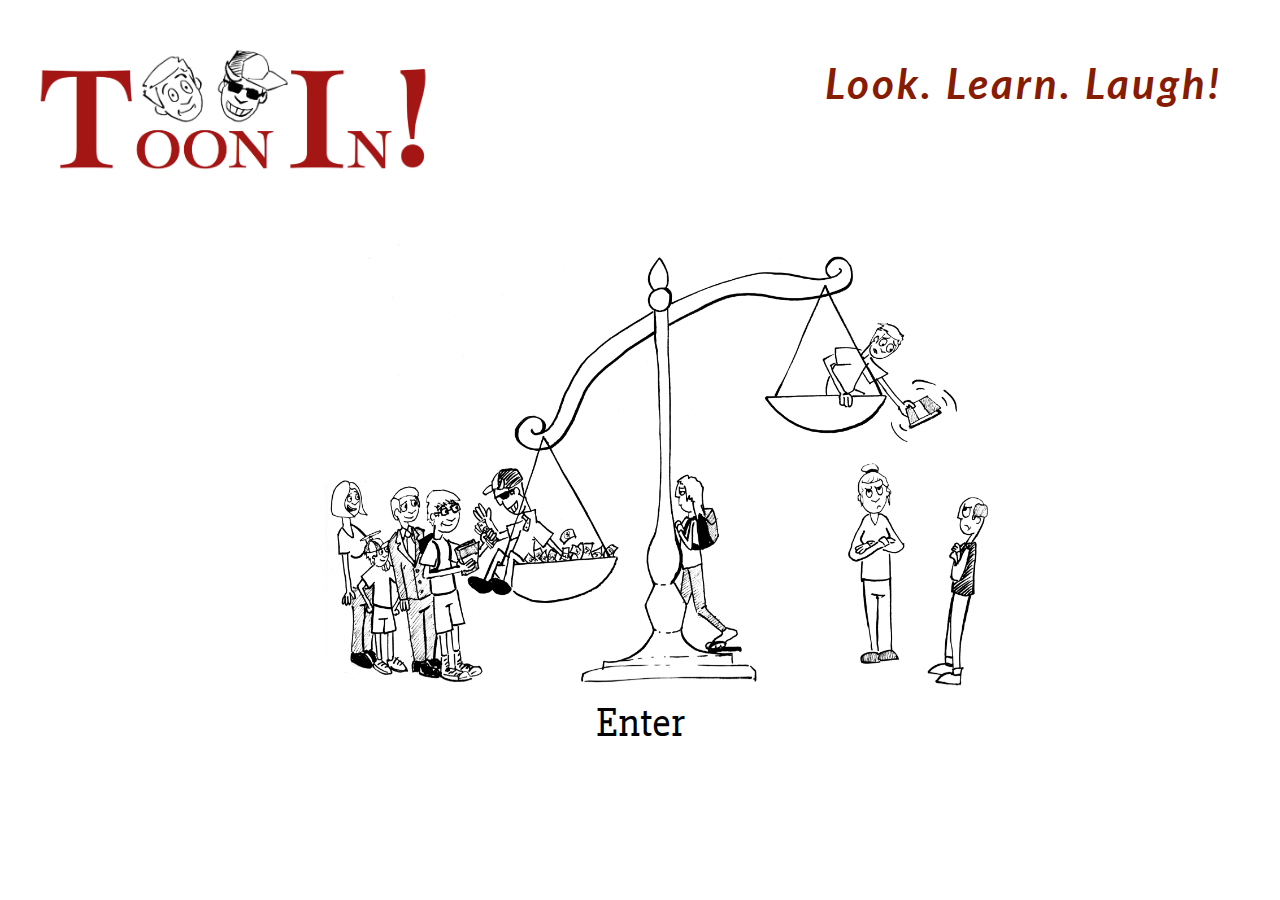
<file: index.html>
<!DOCTYPE html>
<html lang="en">
<head>
	<meta charset="UTF-8">
	<title>Document</title>
	<link rel="stylesheet" type="text/css" href="css/index.css">
	<link href="https://fonts.googleapis.com/css?family=Slabo+27px" rel="stylesheet">
	<link href="https://fonts.googleapis.com/css?family=Lato" rel="stylesheet">

</head>
<body>
	<img id="logo" src="images/tooninlogo.jpg">
	<p id="tagline">Look. Learn. Laugh!</p>
	<img id="promo" src="images/tooninpromo.jpg">
	<a href="home.html"><p id="enter">Enter</p></a>
	
</body>
</html>
</file>
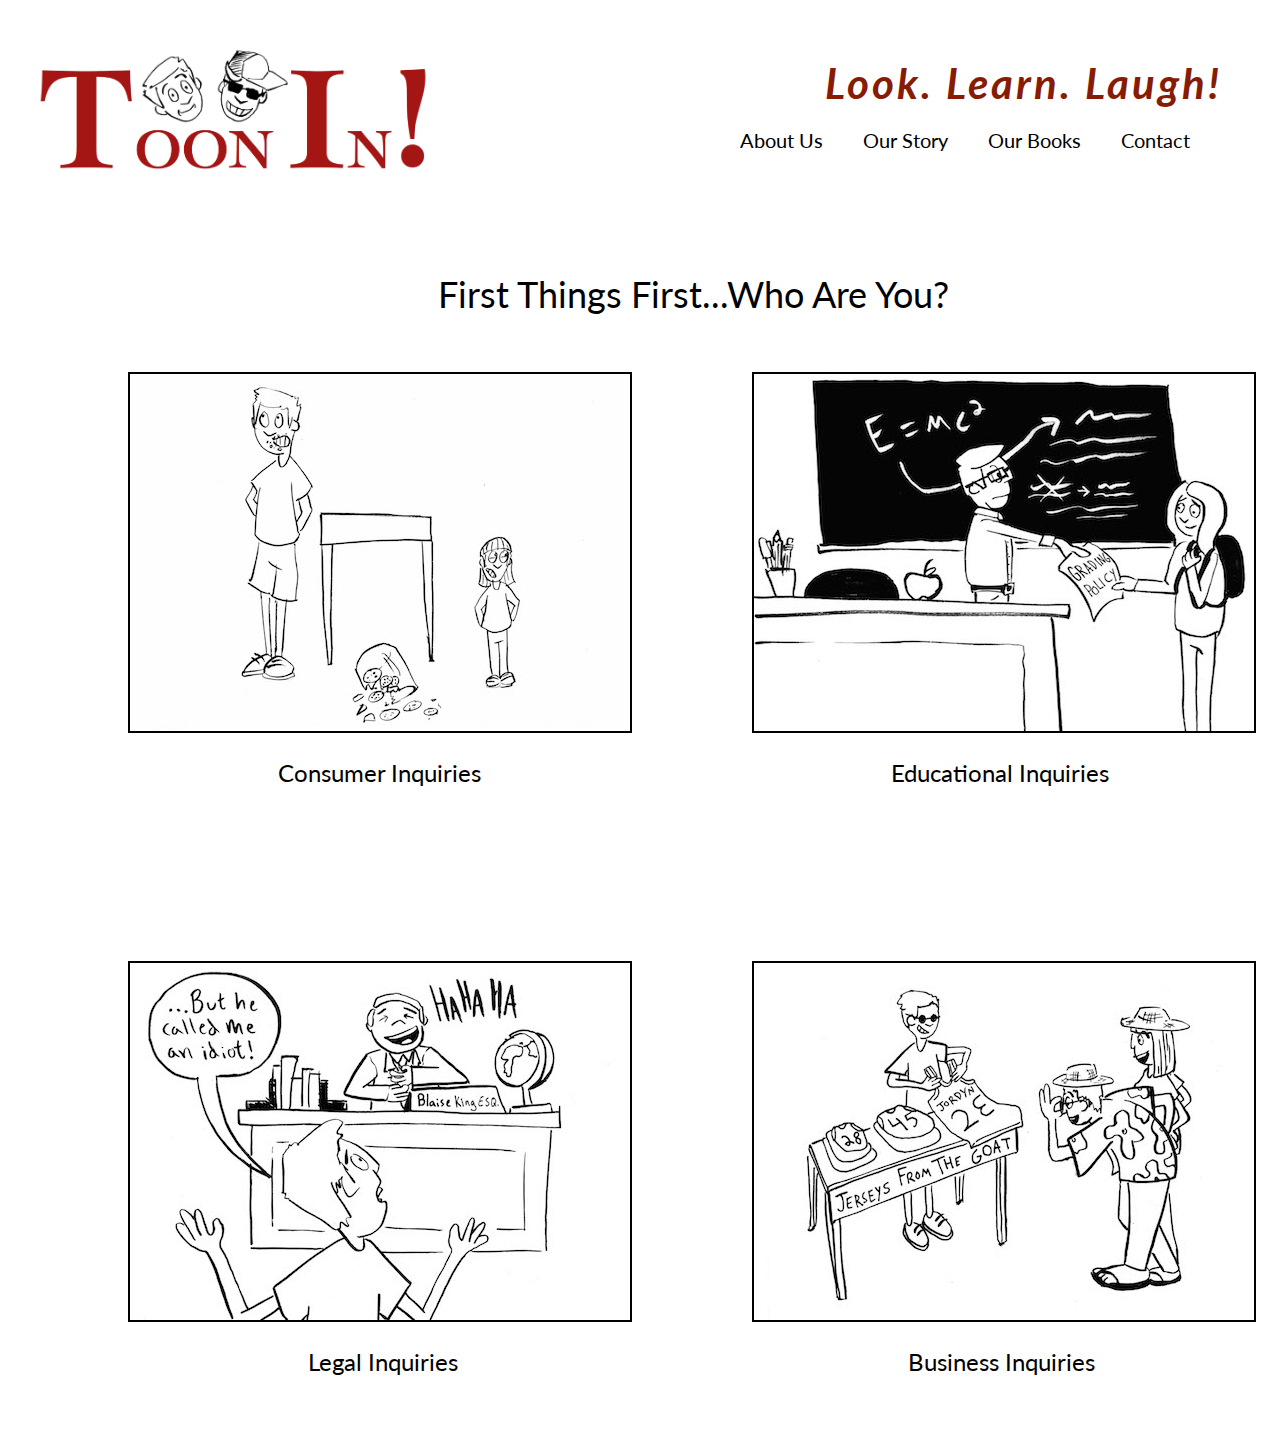
<file: contact.html>
<!DOCTYPE html>
<html lang="en">
<head>
	<meta charset="UTF-8">
	<title>Document</title>
	<link rel="stylesheet" type="text/css" href="css/contact.css">
	<link href="https://fonts.googleapis.com/css?family=Slabo+27px" rel="stylesheet">
	<link href="https://fonts.googleapis.com/css?family=Lato" rel="stylesheet">
</head>
<body>
	
	<img id="logo" src="images/tooninlogo.jpg">
	<p id="tagline">Look. Learn. Laugh!</p>

	<div id="tab_margin">
		<p class="tab">Contact</p>
		<a href="our_books.html"><p class="tab">Our Books</p></a>
		<a href="our_story.html"><p onclick="ourStory()" class="tab">Our Story</p></a>
		<p onclick="aboutUs()" class="tab">About Us</p>
	</div>
	
	<p id="first_are_you">First Things First...Who Are You?</p>
	<img id="parent" src="images/parent.jpg">
	<img id="teacher" src="images/teacher.jpg">
	
<div class="float_left">
	<p id="consumer">Consumer Inquiries</p>
	<p id="educator">Educational Inquiries</p>
</div>
<div class="float_left">
	<img id="lawyer" src="images/lawyer.jpg">
	<img id="business" src="images/business.jpg">
	<p id="a_lawyer">Legal Inquiries</p>
	<p id="a_business">Business Inquiries</p>
</div>
</body>
</html>
</file>
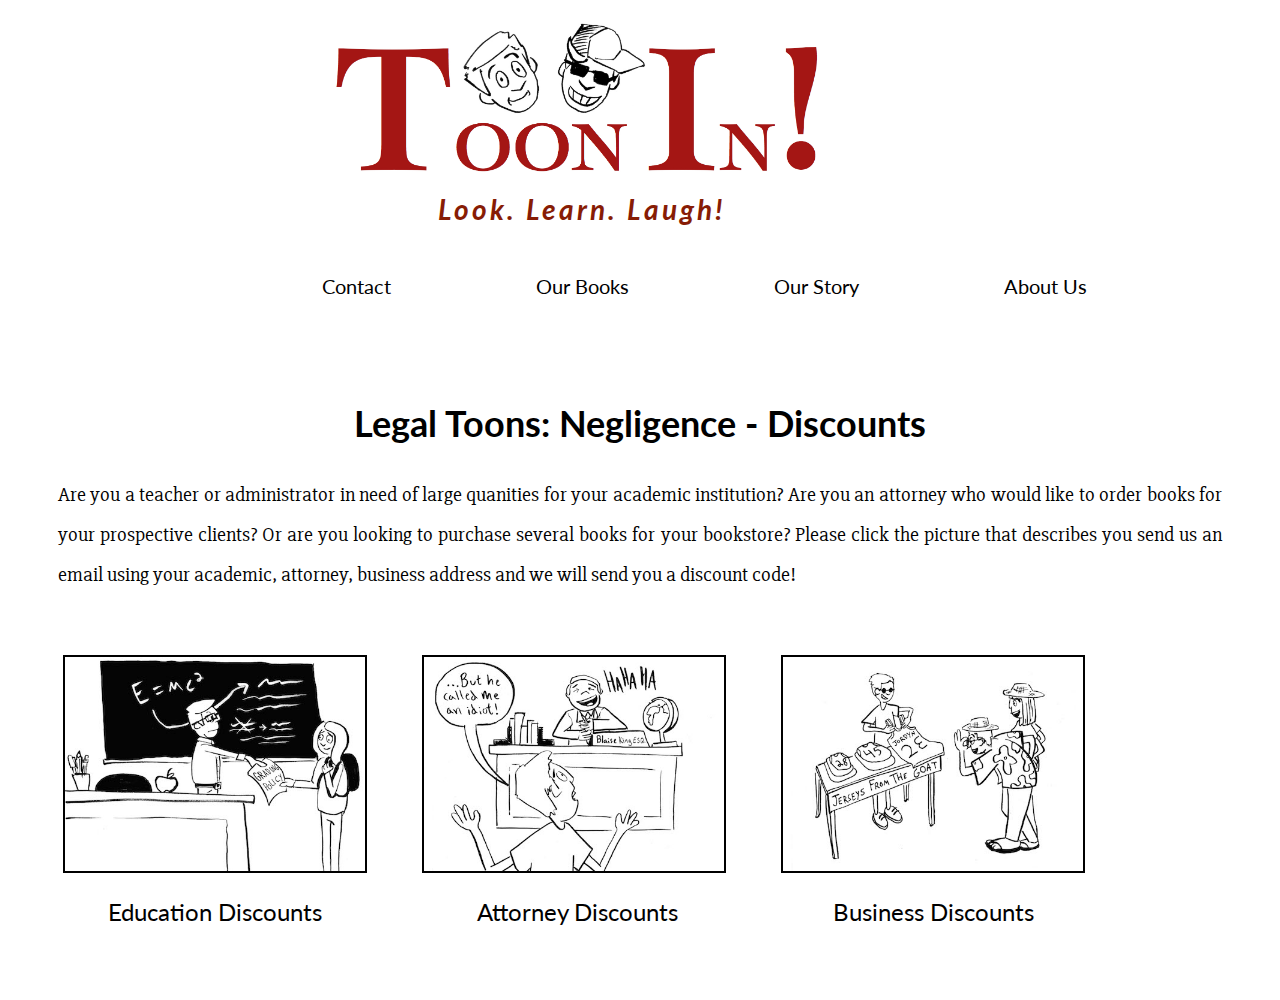
<file: discounts.html>
<!DOCTYPE html>
<html lang="en">
<head>
	<meta charset="UTF-8">
	<title>Document</title>
	<link rel="stylesheet" type="text/css" href="css/discounts.css">
	<link href="https://fonts.googleapis.com/css?family=Slabo+27px" rel="stylesheet">
	<link href="https://fonts.googleapis.com/css?family=Lato" rel="stylesheet">
</head>
<body>

<a href="home.html"><img id="logo_center" src="images/tooninlogo.jpg"></a>
<p id="tagline">Look. Learn. Laugh!</p>

<div id="tab_margin">
		<a href="home.html"><p onclick="aboutUs()" class="tab">About Us</p></a>
		<a href="our_story.html"><p onclick="ourStory()" class="tab">Our Story</p></a>
		<a href="our_books.html"><p class="tab">Our Books</p></a>
		<p class="tab">Contact</p>
	</div>

<p id="negligence_discount"><b>Legal Toons: Negligence - Discounts</b></p>
<p id="discount_introduction">Are you a teacher or administrator in need of large quanities for your academic institution? Are you an attorney who would like to order books for your prospective clients? Or are you looking to purchase several books for your bookstore? Please click the picture that describes you send us an email using your academic, attorney, business address and we will send you a discount code!</p>

<div id="tabs">
	<img id="teacher" src="images/teacher.jpg">
	<img id="lawyer" src="images/lawyer.jpg">
	<img id="business" src="images/business.jpg">
</div>

<div id="tab_title">
	<p id="academic_discount">Education Discounts</p>
	<p id="attorney_discount">Attorney Discounts</p>
	<p id="business_discount">Business Discounts</p>
</div>

</div>
</body>
</html>
</file>
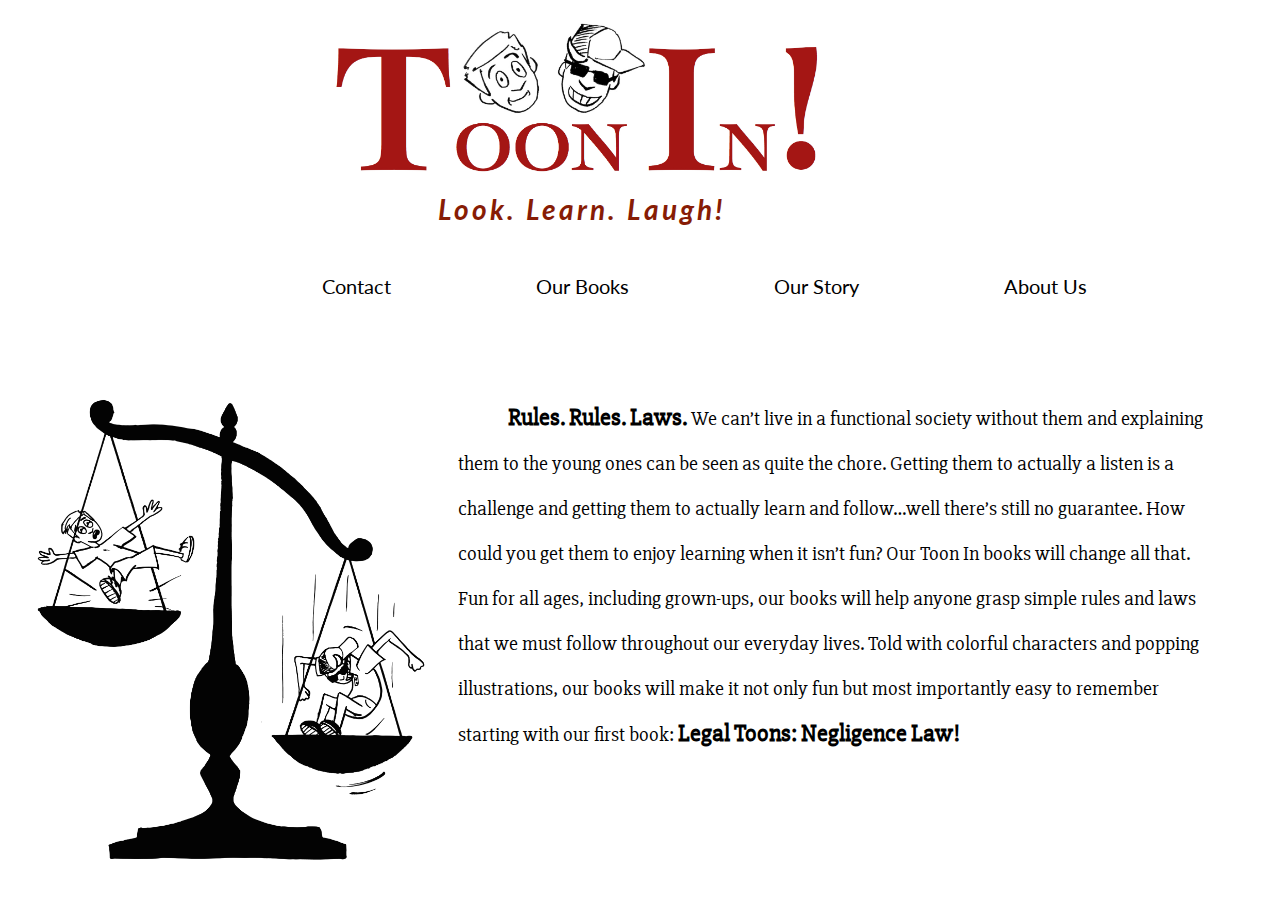
<file: home.html>
<!DOCTYPE html>
<html lang="en">
<head>
	<meta charset="UTF-8">
	<title>Document</title>
	<link rel="stylesheet" type="text/css" href="css/home.css">
	<link href="https://fonts.googleapis.com/css?family=Slabo+27px" rel="stylesheet">
	<link href="https://fonts.googleapis.com/css?family=Lato" rel="stylesheet">
</head>

<body>
	<a href="home.html"><img id="logo_center" src="images/tooninlogo.jpg"></a>
	<p id="tagline">Look. Learn. Laugh!</p>

	<div id="tab_margin">
	    <a href="home.html"><p onclick="aboutUs()" class="tab">About Us</p></a>
	    <a href="our_story.html"><p onclick="ourStory()" class="tab">Our Story</p></a>
	    <a href="our_books.html"><p class="tab">Our Books</p></a>
	    <p class="tab">Contact</p>
	  </div>

<img id="scale" src="images/scale.png">

<p id="about_us"><b>Rules. Rules. Laws.</b> We can’t live in a functional society without them and explaining them to the young ones can be seen as quite the chore. Getting them to actually a listen is a challenge and getting them to actually learn and follow…well there’s still no guarantee. How could you get them to enjoy learning when it isn’t fun? Our Toon In books will change all that. Fun for all ages, including grown-ups, our books will help anyone grasp simple rules and laws that we must follow throughout our everyday lives. Told with colorful characters and popping illustrations, our books will make it not only fun but most importantly easy to remember starting with our first book: <b>Legal Toons: Negligence Law!</b></p>


</body>
</html>
</file>
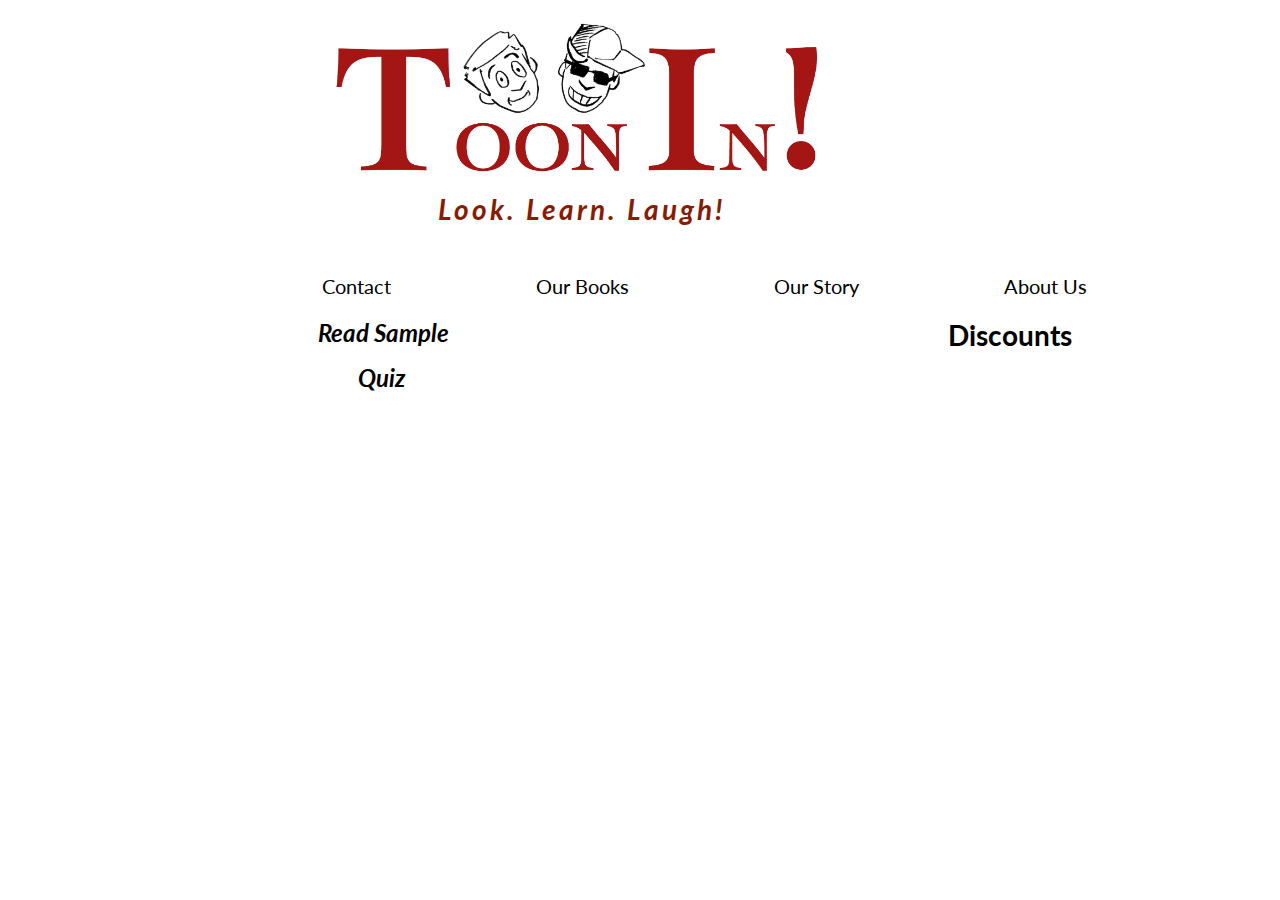
<file: negligence.html>
<!DOCTYPE html>
<html lang="en">
<head>
	<meta charset="UTF-8">
	<title>Document</title>
	<link rel="stylesheet" type="text/css" href="css/negligence.css">
	<link href="https://fonts.googleapis.com/css?family=Slabo+27px" rel="stylesheet">
	<link href="https://fonts.googleapis.com/css?family=Lato" rel="stylesheet">
</head>
<body>

<a href="home.html"><img id="logo_center" src="images/tooninlogo.jpg"></a>
<p id="tagline">Look. Learn. Laugh!</p>

<div id="tab_margin">
    <a href="home.html"><p onclick="aboutUs()" class="tab">About Us</p></a>
    <a href="our_story.html"><p onclick="ourStory()" class="tab">Our Story</p></a>
    <a href="our_books.html"><p class="tab">Our Books</p></a>
    <p class="tab">Contact</p>
  </div>

	<p id="about_us"></p>

	<p id="our_story"></p>
</div>


<div id='product-component-0e19b214633'></div>
<script type="text/javascript">
/*<![CDATA[*/

(function () {
  var scriptURL = 'https://sdks.shopifycdn.com/buy-button/latest/buy-button-storefront.min.js';
  if (window.ShopifyBuy) {
    if (window.ShopifyBuy.UI) {
      ShopifyBuyInit();
    } else {
      loadScript();
    }
  } else {
    loadScript();
  }

  function loadScript() {
    var script = document.createElement('script');
    script.async = true;
    script.src = scriptURL;
    (document.getElementsByTagName('head')[0] || document.getElementsByTagName('body')[0]).appendChild(script);
    script.onload = ShopifyBuyInit;
  }

  function ShopifyBuyInit() {
    var client = ShopifyBuy.buildClient({
      domain: 'toon-in-books.myshopify.com',
      apiKey: '0e13e511766ad66c7647bb9e3b414c79',
      appId: '6',
    });

    ShopifyBuy.UI.onReady(client).then(function (ui) {
      ui.createComponent('product', {
        id: [38259097623],
        node: document.getElementById('product-component-0e19b214633'),
        moneyFormat: '%24%7B%7Bamount%7D%7D',
        options: {
  "product": {
    "layout": "horizontal",
    "variantId": "all",
    "width": "100%",
    "contents": {
      "img": false,
      "imgWithCarousel": true,
      "variantTitle": false,
      "description": true,
      "buttonWithQuantity": true,
      "button": false,
      "quantity": false
    },
    "styles": {
      "product": {
        "text-align": "left",
        "@media (min-width: 601px)": {
          "max-width": "100%",
          "margin-left": "0",
          "margin-top": "50px",
          "margin-bottom": "100px"
        }
      },
      "button": {
        "background-color": "#ac0002",
        ":hover": {
          "background-color": "#ff0003"
        },
        ":focus": {
          "background-color": "#ff0003"
        }
      },
      "variantTitle": {
        "font-family": "Lato, sans-serif",
        "font-size": "16px",
        "font-weight": "normal"
      },
      "title": {
        "font-size": "26px"
      },
      "description": {
        "font-size": "16px",
        "font-family": "Lato, sans-serif",
        "font-weight": "normal"
      },
      "price": {
        "font-family": "Lato, sans-serif",
        "font-size": "18px",
        "font-weight": "normal"
      },
      "compareAt": {
        "font-size": "15px",
        "font-family": "Lato, sans-serif",
        "font-weight": "normal"
      }
    },
    "googleFonts": [
      "Lato",
      "Lato",
      "Lato",
      "Lato"
    ]
  },
  "cart": {
    "contents": {
      "button": true
    },
    "styles": {
      "button": {
        "background-color": "#ac0002",
        ":hover": {
          "background-color": "#ff0003"
        },
        ":focus": {
          "background-color": "#ff0003"
        }
      },
      "footer": {
        "background-color": "#ffffff"
      }
    }
  },
  "modalProduct": {
    "contents": {
      "img": false,
      "imgWithCarousel": true,
      "variantTitle": false,
      "buttonWithQuantity": true,
      "button": false,
      "quantity": false
    },
    "styles": {
      "product": {
        "@media (min-width: 601px)": {
          "max-width": "100%",
          "margin-left": "0px",
          "margin-bottom": "0px"
        }
      },
      "button": {
        "background-color": "#ac0002",
        ":hover": {
          "background-color": "#ff0003"
        },
        ":focus": {
          "background-color": "#ff0003"
        }
      },
      "variantTitle": {
        "font-family": "Lato, sans-serif",
        "font-weight": "normal"
      },
      "description": {
        "font-family": "Lato, sans-serif",
        "font-weight": "normal"
      },
      "price": {
        "font-family": "Lato, sans-serif",
        "font-weight": "normal"
      },
      "compareAt": {
        "font-family": "Lato, sans-serif",
        "font-weight": "normal"
      }
    },
    "googleFonts": [
      "Lato",
      "Lato",
      "Lato",
      "Lato"
    ]
  },
  "toggle": {
    "styles": {
      "toggle": {
        "background-color": "#ac0002",
        ":hover": {
          "background-color": "#ff0003"
        },
        ":focus": {
          "background-color": "#ff0003"
        }
      }
    }
  },
  "option": {
    "styles": {
      "label": {
        "font-family": "Lato, sans-serif"
      },
      "select": {
        "font-family": "Lato, sans-serif"
      }
    },
    "googleFonts": [
      "Lato",
      "Lato"
    ]
  },
  "productSet": {
    "styles": {
      "products": {
        "@media (min-width: 601px)": {
          "margin-left": "-20px"
        }
      }
    }
  }
}
      });
    });
  }
})();
/*]]>*/
</script>
<link rel="stylesheet" type="text/css" href="css/negligence.css">
<a href="read.html"><h1 id="read">Read Sample</h1></a>
<a href="quiz.html"><h1 id="quiz">Quiz</h1></a>
<a href="discounts.html"><h1 id="discount">Discounts</h1></a>

</body>

</html>
</file>
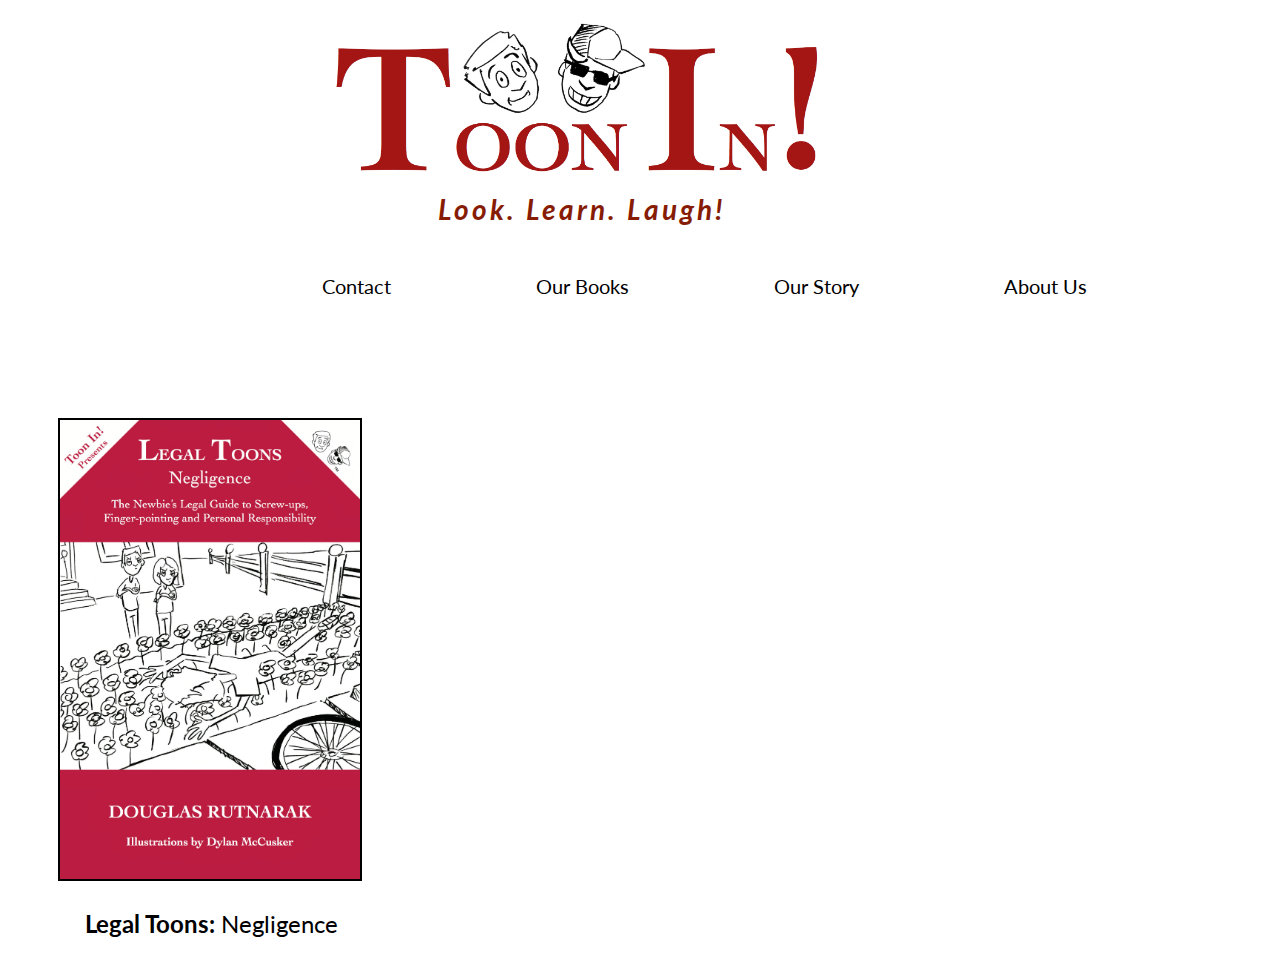
<file: our_books.html>
<!DOCTYPE html>
<html lang="en">
<head>
	<meta charset="UTF-8">
	<title>Document</title>
	<link rel="stylesheet" type="text/css" href="css/our_books.css">
	<link href="https://fonts.googleapis.com/css?family=Slabo+27px" rel="stylesheet">
	<link href="https://fonts.googleapis.com/css?family=Lato" rel="stylesheet">
</head>
<body>
<!-- 	<img id="logo" src="images/tooninlogo.jpg">
	<p id="tagline">Look. Learn. Laugh!</p>

	<div id="tab_margin">
		<a href="contact.html"><p class="tab">Contact</p></a>
		<a href="our_books.html"><p class="tab">Our Books</p></a>
		<a href="our_story.html"><p onclick="ourStory()" class="tab">Our Story</p></a>
		<p onclick="aboutUs()" class="tab">About Us</p>
	</div> -->

<a href="home.html"><img id="logo_center" src="images/tooninlogo.jpg"></a>
<p id="tagline">Look. Learn. Laugh!</p>

<div id="tab_margin">
    <a href="home.html"><p onclick="aboutUs()" class="tab">About Us</p></a>
    <a href="our_story.html"><p onclick="ourStory()" class="tab">Our Story</p></a>
    <a href="our_books.html"><p class="tab">Our Books</p></a>
    <p class="tab">Contact</p>
  </div>

	
	<a href="negligence.html"><img id="front_cover" src="images/tooninfrontcover.png"></a>
	<p id="legal_toons_negligence"><b>Legal Toons:</b> Negligence</p>
</body>
</html>
</file>
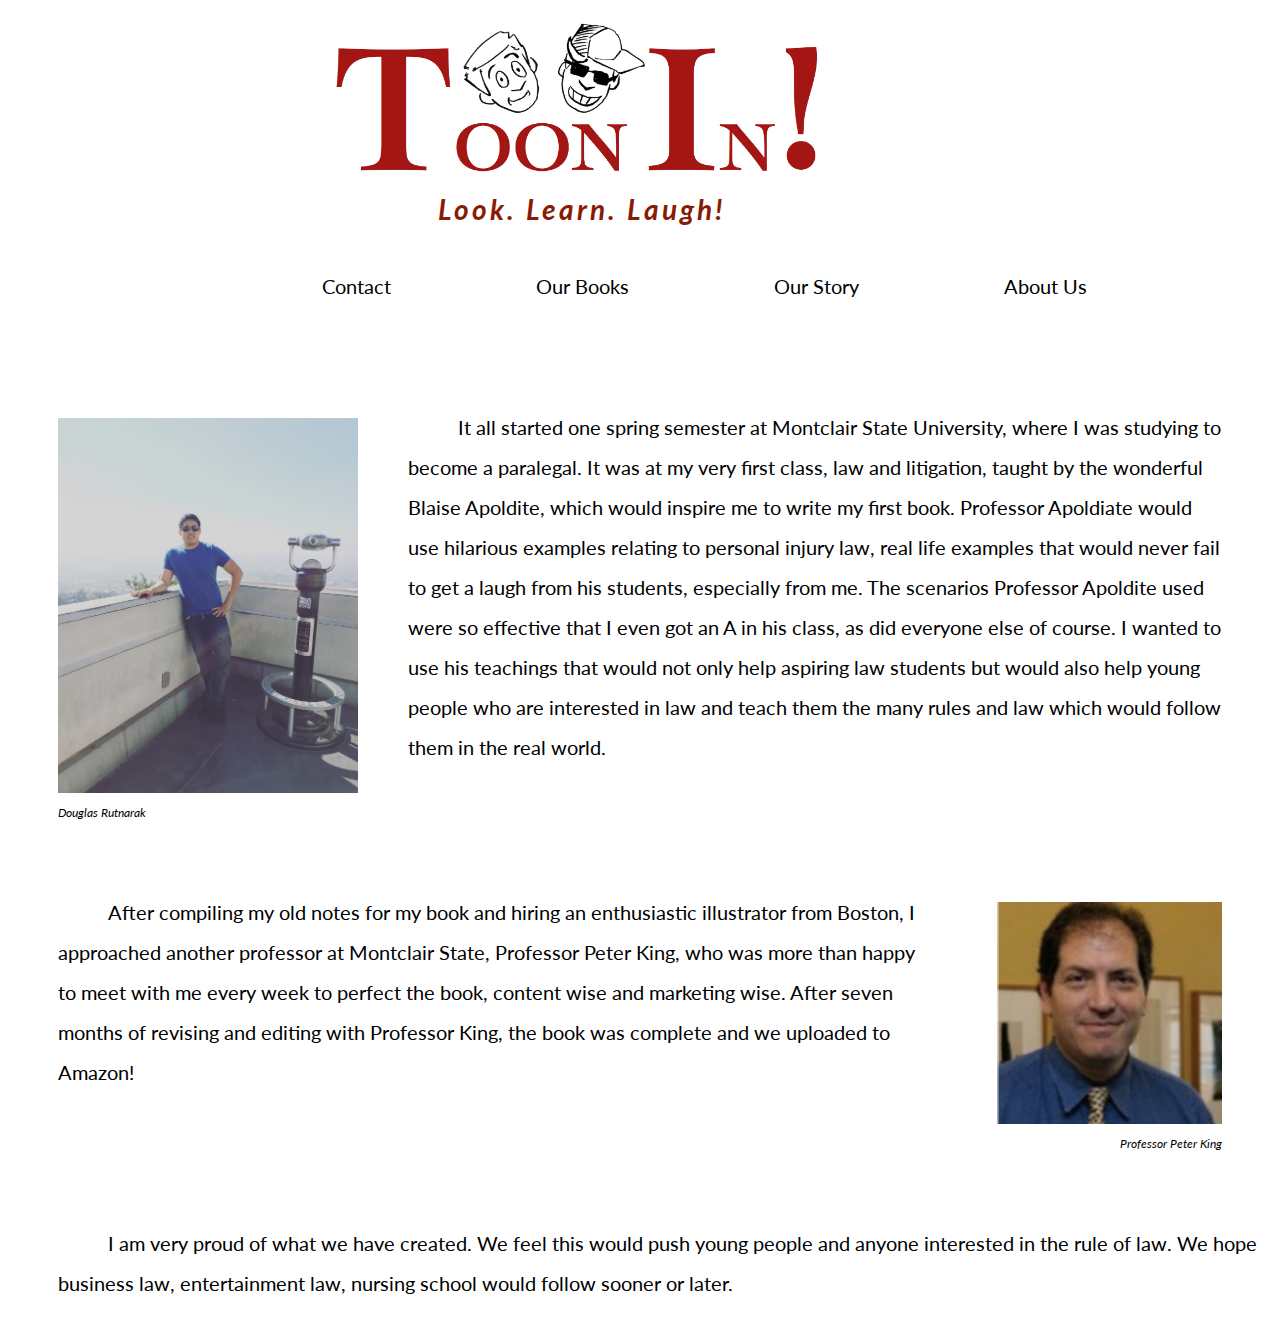
<file: our_story.html>
<!DOCTYPE html>
<html lang="en">
<head>
	<meta charset="UTF-8">
	<title>Document</title>
		<link rel="stylesheet" type="text/css" href="css/our_story.css">
	<link href="https://fonts.googleapis.com/css?family=Slabo+27px" rel="stylesheet">
	<link href="https://fonts.googleapis.com/css?family=Lato" rel="stylesheet">
</head>
<body>
	<a href="home.html"><img id="logo_center" src="images/tooninlogo.jpg"></a>
	<p id="tagline">Look. Learn. Laugh!</p>

	<div id="tab_margin">
	    <a href="home.html"><p onclick="aboutUs()" class="tab">About Us</p></a>
	    <a href="our_story.html"><p onclick="ourStory()" class="tab">Our Story</p></a>
	    <a href="our_books.html"><p class="tab">Our Books</p></a>
	    <p class="tab">Contact</p>
	  </div>

	<img id="doug" src="images/doug.jpg">
		<p id="doug_caption"><i>Douglas Rutnarak</i></p>
		<p id="story_first_paragraph">It all started one spring semester at Montclair State University, where I was studying to become a paralegal. It was at my very first class, law and litigation, taught by the wonderful Blaise Apoldite, which would inspire me to write my first book. Professor Apoldiate would use hilarious examples relating to personal injury law, real life examples that would never fail to get a laugh from his students, especially from me. The scenarios Professor Apoldite used were so effective that I even got an A in his class, as did everyone else of course. I wanted to use his teachings that would not only help aspiring law students but would also help young people who are interested in law and teach them the many rules and law which would follow them in the real world.</p> 
		<p id="story_second_paragraph">After compiling my old notes for my book and hiring an enthusiastic illustrator from Boston, I  approached another professor at Montclair State, Professor Peter King, who was more than happy to meet with me every week to perfect the book, content wise and marketing wise. After seven months of revising and editing with Professor King, the book was complete and we uploaded to Amazon!</p>
	<img id="peter" src="images/peter.jpg">
	<p id="peter_caption"><i>Professor Peter King</i></p>

		<p id="story_third_paragraph">I am very proud of what we have created. We feel this would push young people and anyone interested in the rule of law. We hope business law, entertainment law, nursing school would follow sooner or later.</p>


</body>
</html>
</file>
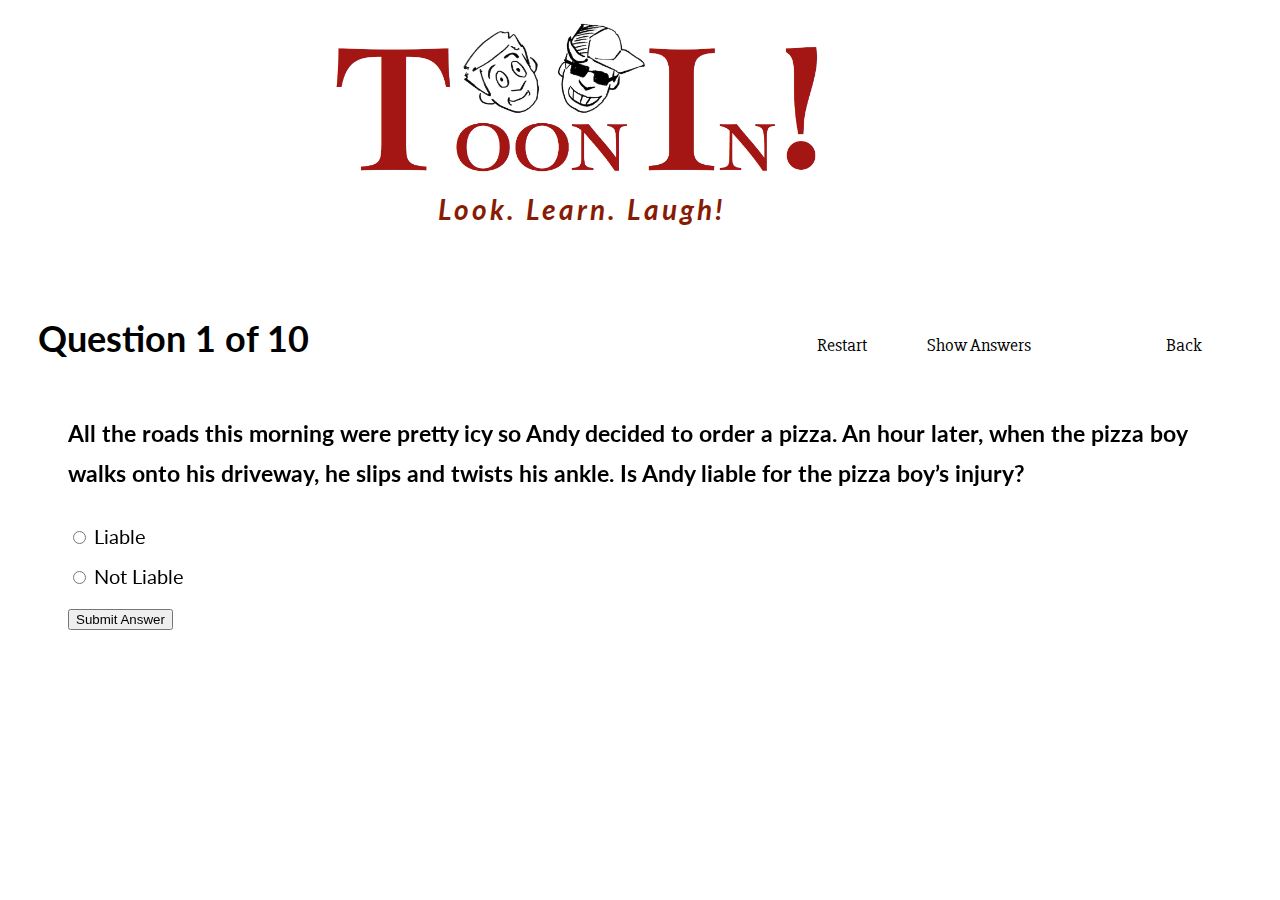
<file: quiz.html>
<!DOCTYPE html>
<html lang="en">
<head>
<meta charset="utf-8"/>
<title>Quiz</title>
  <link rel="stylesheet" type="text/css" href="css/quiz.css">
  <link href="https://fonts.googleapis.com/css?family=Slabo+27px" rel="stylesheet">
  <link href="https://fonts.googleapis.com/css?family=Lato" rel="stylesheet">
<style>
div#test 


</style>

<a href="home.html"><img id="logo_center" src="images/tooninlogo.jpg"></a>
<p id="tagline">Look. Learn. Laugh!</p>

<!-- <div id="tab_margin">
    <a href="home.html"><p onclick="aboutUs()" class="tab">About Us</p></a>
    <a href="our_story.html"><p onclick="ourStory()" class="tab">Our Story</p></a>
    <a href="our_books.html"><p class="tab">Our Books</p></a>
    <p class="tab">Contact</p>
  </div>
 -->

<div id="send_down">


<a href="negligence.html"><p id="back">Back</p></a>
<a href="show_answers.html"><p id="show_answers">Show Answers</p></a>
<a href="quiz.html"><p id="restart">Restart</p></a>
</div>
<div id="padding-bottom"></div>
<script type="text/javascript">
// pos is position of where the user in the test or which question they're up to
var pos = 0, test, test_status, question, choice, choices, chA, chB, correct = 0;
// this is a multidimensional array with 4 inner array elements with 5 elements inside them
// if you don't want answers viewable in the code, then you should use PHP and mySQL database
var questions = [
  ["All the roads this morning were pretty icy so Andy decided to order a pizza. An hour later, when the pizza boy walks onto his driveway, he slips and twists his ankle. Is Andy liable for the pizza boy’s injury? ", "Liable", "Not Liable", "A"],
  ["It’s Halloween! Coming home from trick-or-treating, Andy is pursued by Angry Earl, who chases him with a bat. Is Angry Earl committing “battery” or “assault’?", "Battery", "Assault", "B"],
  ["Bobby the Bully shared some obviously doctored nasty photos of the vice president of a Fortune 500 company. Can he be sued for defamation?", "Yes", "No", "A"],
  ["Andy, an employee of Fackina’s Flowers, is delivering some flowers when he found out that he has five minutes to kill. He absolutely has to buy advanced tickets to the latest Night of the Redhawk movie. He decides to drive a few miles in the other direction to the nearest theater. On the way, he rear-ends another vehicle. Is he liable for damages?", "Yes", "No", "A"],
  ["Mrs. Fryer has not met the new student in her eighth grade class yet. Nevertheless, she declared him as a 'moron' to the entire class. Though she will likely get fired, can she be sued for defamation?", "Yes", "No", "B"],
  ["Andy wants to pet the wild boars owned by Farmer Dole. He walks to the secured gate, and he releases the lock. Unsurprisingly, the boars chase him across the field and attack him. Is Farmer Dole liable for Andy’s injuries?", "Yes", "No", "A"],
  ["There are no tornados in this town! Well...while Andy was driving a tornado magically appeared and flew his car into the Stephensons' house. Is Andy liable for damages?", "Yes", "No", "B"],
  ["Andy drives a steamroller at 2 MPH. One hundred yards away, Victor the Victim screams in fear of getting squished. If, not under his control, Andy does squish him, will he be found liable?", "Yes", "No", "B"],
  ["It’s a dark and stormy night. Andy and a buddy are riding their bikes back from the movies. There is a huge thunderclap followed by heavy rain. After another loud thunderclap, Andy and his friend bolt off their bikes in fear and race into the Stephensons’ house, breaking down their door. Even though they are doing this to prevent themselves from getting severely hurt, are they still liable for damages?", "Yes", "No", "A"],
  ["Andy is tied up. A man orders him to read off a list of illegal activities that must be done. If Andy doesn’t obey, something bad will be inflicted upon him. Could Andy raise any defense which would free him from liability?", "Yes", "No", "A"],
  ];
// this get function is short for the getElementById function  
function get(x){
  return document.getElementById(x);
}
function renderQuestion(){
  test = get("test");
  test_size = get("test_size")
  if(pos >= questions.length){
    test.innerHTML = "<h2>You got "+correct+" of "+questions.length+" questions correct.</h2>";
    get("test_status").innerHTML = "Quiz complete!";
    // resets the variable to allow users to restart the test
    pos = 0;
    correct = 0;
    // stops rest of renderQuestion function running when test is completed
    return false;
  }
  get("test_status").innerHTML = "Question "+(pos+1)+" of "+questions.length;
  question = questions[pos][0];
  chA = questions[pos][1];
  chB = questions[pos][2];
  test.innerHTML = "<h3>"+question+"</h3>";
  // the += appends to the data we started on the line above
  test.innerHTML += "<input type='radio' name='choices' value='A'> "+chA+"<br>";
  test.innerHTML += "<input type='radio' name='choices' value='B'> "+chB+"<br>";
  test.innerHTML += "<button onclick='checkAnswer()'>Submit Answer</button>";
}
function checkAnswer(){
  // use getElementsByName because we have an array which it will loop through
  choices = document.getElementsByName("choices");
  for(var i=0; i<choices.length; i++){
    if(choices[i].checked){
      choice = choices[i].value;
    }
  }
  // checks if answer matches the correct choice
  if(choice == questions[pos][3]){
    //each time there is a correct answer this value increases
    correct++;
  }
  // changes position of which character user is on
  pos++;
  // then the renderQuestion function runs again to go to next question
  renderQuestion();
}
window.addEventListener("load", renderQuestion, false);
</script>

</head>

<body>
<h2 id="test_status"></h2>
<div id="test"></div>
</body>
</div>
</html>

<!-- <!DOCTYPE html>
<html lang="en">
<head>
  <meta charset="UTF-8">
  <title>Document</title>
  <script type="text/javascript" src="quiz.js"></script>
</head>
<body>
  <ul>
  <li>
    <h3>How many letters are there in "JS"?</h3>
    <input type="radio" name="question0" value="A">2<br>
    <input type="radio" name="question0" value="B">1<br>
    <input type="radio" name="question0" value="C">3<br>
    <input type="radio" name="question0" value="D">4<br>
  </li>
  <li>
    <h3>How many letters are there in "BMX"?</h3>
    <input type="radio" name="question1" value="A">2<br>
    <input type="radio" name="question1" value="B">1<br>
    <input type="radio" name="question1" value="C">3<br>
    <input type="radio" name="question1" value="D">4<br>
  </li>
  <li>
    <h3>How many letters are there in "A"?</h3>
    <input type="radio" name="question2" value="A">2<br>
    <input type="radio" name="question2" value="B">1<br>
    <input type="radio" name="question2" value="C">3<br>
    <input type="radio" name="question2" value="D">4<br>
  </li>
</ul>

<button onclick="returnScore()">View Results</button>

</body>
</html>
 -->
</file>
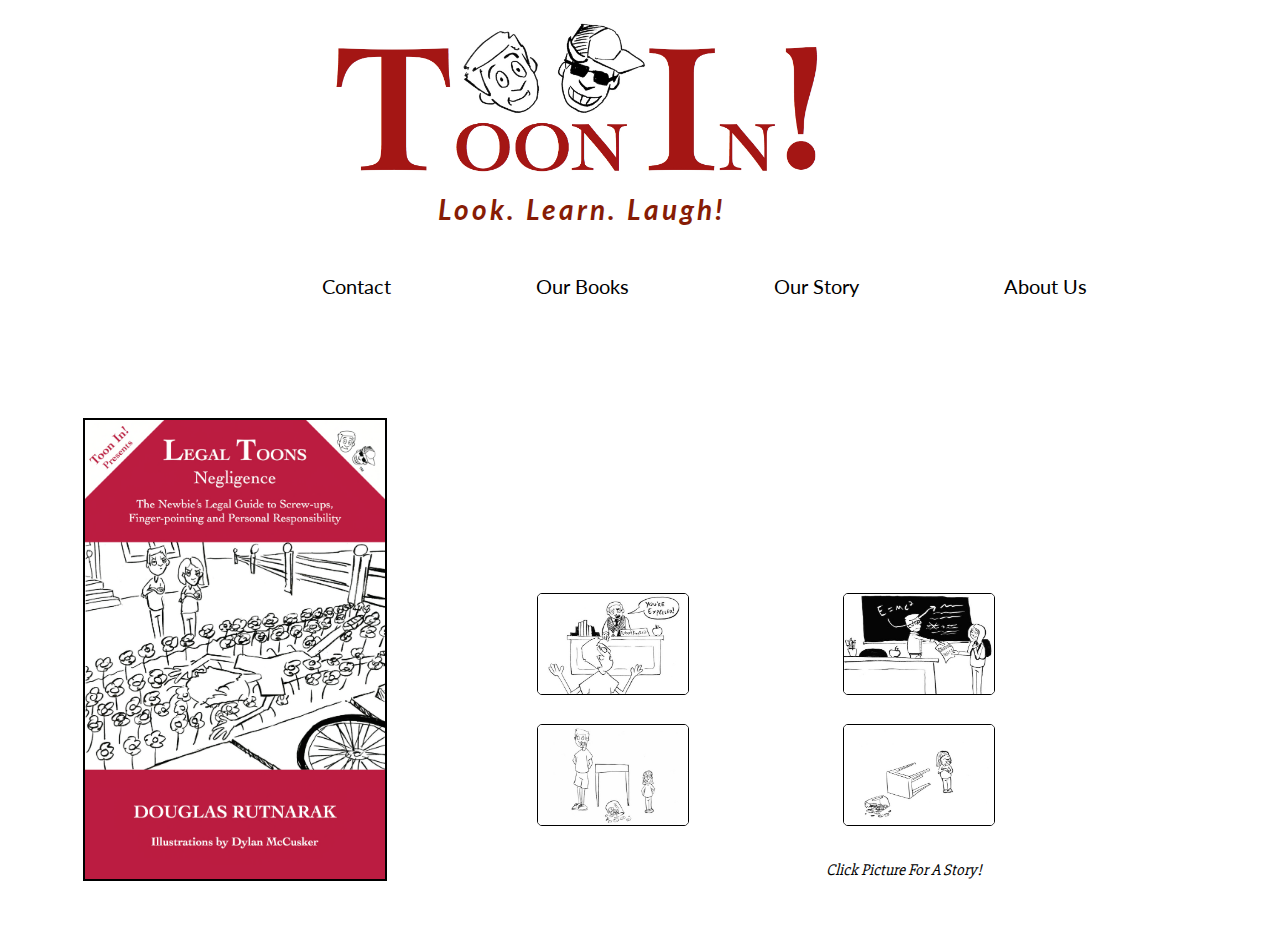
<file: read.html>
<!DOCTYPE html>
<html lang="en">
<head>
	<meta charset="UTF-8">
	<title>Document</title>
	<link rel="stylesheet" type="text/css" href="css/read.css">
	<link href="https://fonts.googleapis.com/css?family=Slabo+27px" rel="stylesheet">
	<link href="https://fonts.googleapis.com/css?family=Lato" rel="stylesheet">
</head>
<body>

	<a href="home.html"><img id="logo_center" src="images/tooninlogo.jpg"></a>
	<p id="tagline">Look. Learn. Laugh!</p>

	<div id="tab_margin">
	    <a href="home.html"><p onclick="aboutUs()" class="tab">About Us</p></a>
	    <a href="our_story.html"><p onclick="ourStory()" class="tab">Our Story</p></a>
	    <a href="our_books.html"><p class="tab">Our Books</p></a>
	    <p class="tab">Contact</p>
	  </div>

	<img id="book" src="images/tooninfrontcover.png">

<p id="scenario">Common Law</p>
<p id="scenario_description">Common law is unwritten law that originated hundreds of years ago, going all the way back to England, where it then settled here in the states. A long time ago, kings were able to make up laws.<br><br>Fortunately, laws change over time, and we don’t have kings in the United States anymore. </p>
<p id="scenario2">Statutory Law</p>
<p id="scenario_description2">Unlike common law, statutory law is written law that has been codified.<br><br>This Public Policy is established by our legislators.
</p>
<p id="scenario3">Preponderance of the Evidence</p>
<p id="scenario_description3">One of the standards of proof in civil/tort law used in a court of law.<br><br>It means “more probable than not” or “more true than not true” (51% true vs. 49% not true).
<p id="scenario4">Clear and Convincing</p>
<p id="scenario_description4">The other standard of proof in civil/tort law, used in a court of law. In order to win the case, it must be substantially more probable than not.</p>  


<img id="myImg" src="samples/sample1.jpg" alt="Look at England and its kings as a school principal. They originate the laws and rules of what goes for the kids. They have the appropriate authority to expel when a child acts up." width="150" height="100">
<!-- The Modal -->
<div id="myModal" class="modal">
  <!-- The Close Button -->
  <span class="close" onclick="document.getElementById('myModal').style.display='none'">&times;</span>
  <!-- Modal Content (The Image) -->
  <img class="modal-content" id="img01">
  <!-- Modal Caption (Image Text) -->
  <div id="caption"></div>
</div>

<img id="myImg2" src="samples/sample2.jpg" alt="Now instead of looking at England and kings, we will look at politicians and judges as the teachers. Before the school year starts, they set up classroom rules and hand out a grading policy in which they themselves have established.
" width="150" height="100">

<div id="myModal2" class="modal">

  <span class="close" onclick="document.getElementById('myModal').style.display='none'">&times;</span>

  <img class="modal-content" id="img02">

  <div id="caption2"></div>
</div>

<img id="myImg3" src="samples/sample3.jpg" alt="Someone broke the cookie jar! Andy and his daughter Abigail are present at the scene of the crime. Abigail loves cookies and was told not to have any. Andy has crumbs around his mouth but does that mean he tried to reach for the cookie jar like Abigail would? Though it’s not clear -cut, but looking at the evidence, it’s more likely true Andy accidentally broke the cookie jar.
" width="150" height="100">

<div id="myModal3" class="modal">

  <span class="close" onclick="document.getElementById('myModal').style.display='none'">&times;</span>

  <img class="modal-content" id="img03">

  <div id="caption3"></div>

</div>

<img id="myImg4" src="samples/sample4.jpg" alt="Someone broke the cookie jar-again! This time only Abigail is present at the scene of the crime. Could a bird have flown in and knocked it down? Possibly. But it’s much more probable that the cookie lover, Abigail, tried to reach for the jar, and it fell off the table, breaking it—no matter how much she would deny it." width="150" height="100">

<div id="myModal4" class="modal">

  <span class="close" onclick="document.getElementById('myModal').style.display='none'">&times;</span>

  <img class="modal-content" id="img04">

  <div id="caption4"></div>

</div>

<p id="click"><i>Click Picture For A Story!</i></p>

<script>

var modal = document.getElementById('myModal4');

// Get the image and insert it inside the modal - use its "alt" text as a caption
var img = document.getElementById('myImg4');
var modalImg = document.getElementById("img04");
var captionText = document.getElementById("caption4");
img.onclick = function(){
    modal.style.display = "block";
    modalImg.src = this.src;
    captionText.innerHTML = this.alt;
}

// Get the <span> element that closes the modal
var span = document.getElementsByClassName("close")[0];

// When the user clicks on <span> (x), close the modal
span.onclick = function() { 
  modal.style.display = "none";
}

</script>

<script>

var modal = document.getElementById('myModal3');

// Get the image and insert it inside the modal - use its "alt" text as a caption
var img = document.getElementById('myImg3');
var modalImg = document.getElementById("img03");
var captionText = document.getElementById("caption3");
img.onclick = function(){
    modal.style.display = "block";
    modalImg.src = this.src;
    captionText.innerHTML = this.alt;
}

// Get the <span> element that closes the modal
var span = document.getElementsByClassName("close")[0];

// When the user clicks on <span> (x), close the modal
span.onclick = function() { 
  modal.style.display = "none";
}

</script>

<script>

var modal = document.getElementById('myModal2');

// Get the image and insert it inside the modal - use its "alt" text as a caption
var img = document.getElementById('myImg2');
var modalImg = document.getElementById("img02");
var captionText = document.getElementById("caption2");
img.onclick = function(){
    modal.style.display = "block";
    modalImg.src = this.src;
    captionText.innerHTML = this.alt;
}

// Get the <span> element that closes the modal
var span = document.getElementsByClassName("close")[0];

// When the user clicks on <span> (x), close the modal
span.onclick = function() { 
  modal.style.display = "none";
}

</script>

<script>

var modal = document.getElementById('myModal');

// Get the image and insert it inside the modal - use its "alt" text as a caption
var img = document.getElementById('myImg');
var modalImg = document.getElementById("img01");
var captionText = document.getElementById("caption");
img.onclick = function(){
    modal.style.display = "block";
    modalImg.src = this.src;
    captionText.innerHTML = this.alt;
}

// Get the <span> element that closes the modal
var span = document.getElementsByClassName("close")[0];

// When the user clicks on <span> (x), close the modal
span.onclick = function() { 
  modal.style.display = "none";
}

</script>





<script src="https://ajax.googleapis.com/ajax/libs/jquery/3.2.1/jquery.min.js"></script>

<script>
$(document).ready(function(){
    $("#myImg").mouseover(function(){
        $("#scenario").show();
        $("#scenario_description").show();
    });
    $("#myImg").mouseleave(function(){
        $("#scenario").hide();
        $("#scenario_description").hide();
    });
});
</script>

<script>
$(document).ready(function(){
    $("#myImg2").mouseover(function(){
        $("#scenario2").show();
        $("#scenario_description2").show();
    });
    $("#myImg2").mouseleave(function(){
        $("#scenario2").hide();
         $("#scenario_description2").hide();
    });
});
</script>

<script>
$(document).ready(function(){
    $("#myImg3").mouseover(function(){
        $("#scenario3").show();
        $("#scenario_description3").show();
    });
    $("#myImg3").mouseleave(function(){
        $("#scenario3").hide();
        $("#scenario_description3").hide();
    });
});
</script>

<script>
$(document).ready(function(){
    $("#myImg4").mouseover(function(){
        $("#scenario4").show();
        $("#scenario_description4").show();
    });
    $("#myImg4").mouseleave(function(){
        $("#scenario4").hide();
        $("#scenario_description4").hide();
    });
});
</script>
</file>
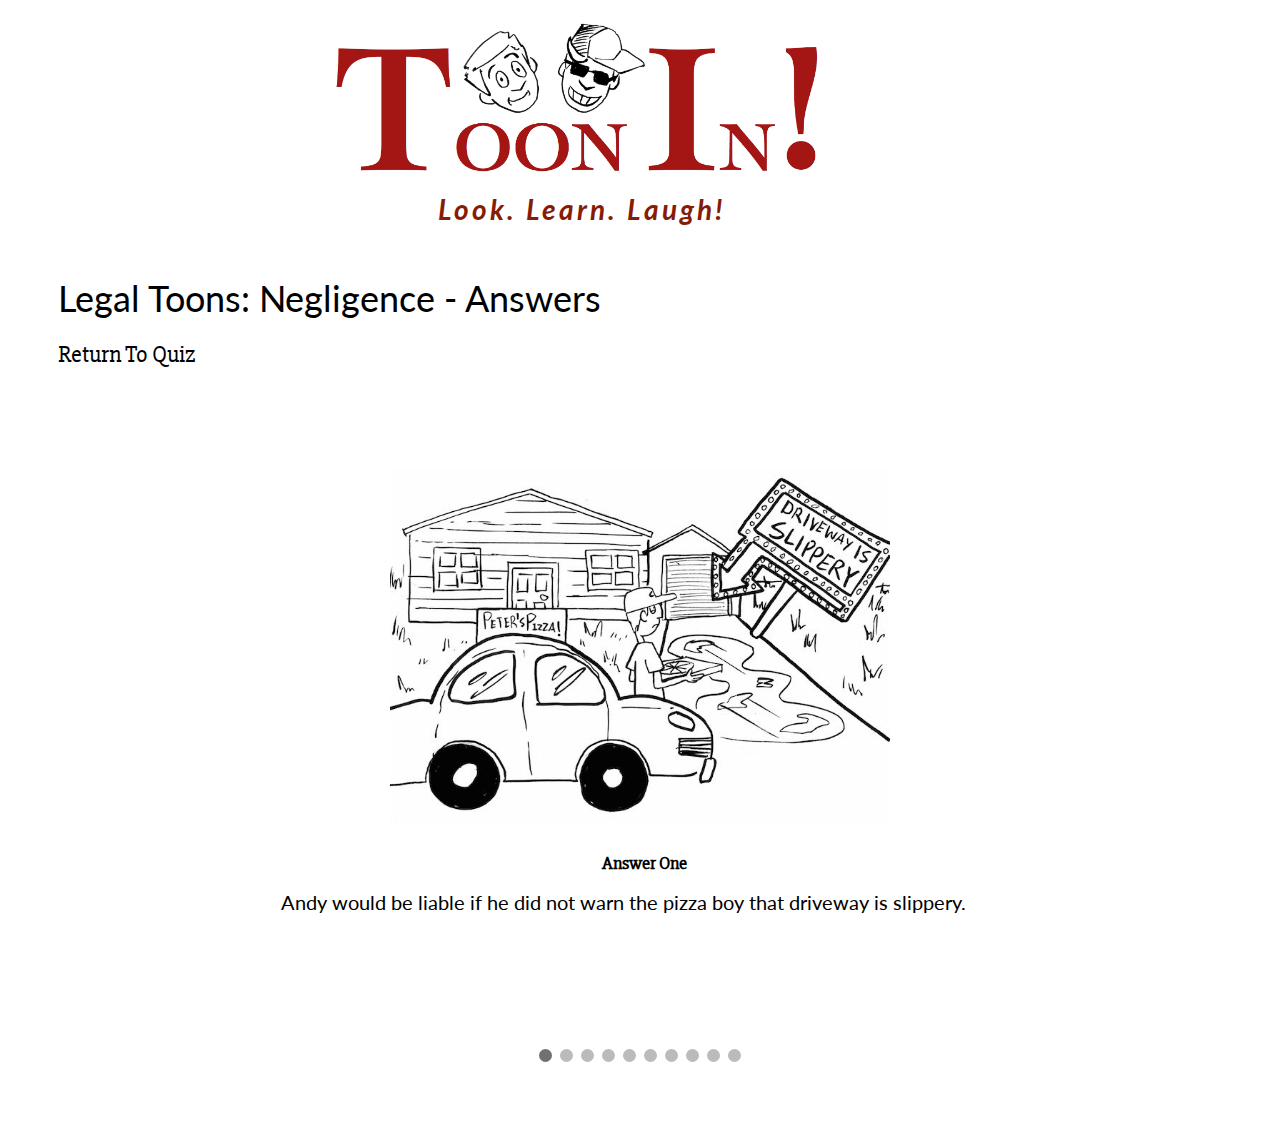
<file: show_answers.html>
<!DOCTYPE html>
<html lang="en">
<head>
	<meta charset="UTF-8">
	<title>Document</title>
	<link rel="stylesheet" type="text/css" href="css/show_answers.css">
	<link href="https://fonts.googleapis.com/css?family=Slabo+27px" rel="stylesheet">
  	<link href="https://fonts.googleapis.com/css?family=Lato" rel="stylesheet">
</head>
<body>

<a href="home.html"><img id="logo_center" src="images/tooninlogo.jpg"></a>
<p id="tagline">Look. Learn. Laugh!</p>
	
<p id="quiz_answers_title">Legal Toons: Negligence - Answers</p>
<a href="quiz.html"><p id="return_to_quiz">Return To Quiz</p></a>

<div class="slideshow-container">
  <div class="mySlides fade">
    <img src="images_for_answers/answer_one.jpg" style="width:100%">
    <div class="numbertext">Answer One</div>
    <div class="text">Andy would be liable if he did not warn the pizza boy that driveway is slippery.</div>
  </div>

  <div class="mySlides fade">
    <img src="images_for_answers/answer_two.jpg" style="width:100%">
    <div class="numbertext">Answer Two</div>
    <div class="text">It's assault because battery requires ACTUAL harm and assault constitutes as "threatening to harm".</div>
  </div>

  <div class="mySlides fade">
    <img src="images_for_answers/answer_three.jpg" style="width:100%">
    <div class="numbertext">Answer Three</div>
    <div class="text">Yes. If Bobby the Bully wants to be successfully sued for defamation from a PUBLIC FIGURE, the plaintiff could easily prove Bobby the Bully showed a higher standard, or actual malice, and reckless disregard of the truth.</div>
   </div>
  
  <div class="mySlides fade">
    <img src="images_for_answers/answer_four.jpg" style="width:100%">
    <div class="numbertext">Answer Four</div>
    <div class="text">Yes. Because Andy took a substantial route away from his work, he would be liable for any accident he causes. This falls under "Frolic" in vicarious liability.</div>
  </div>

  <div class="mySlides fade">
    <img src="images_for_answers/answer_five.jpg" style="width:100%">
    <div class="numbertext">Answer Five</div>
    <div class="text">No. Mrs. Fryer may get fired but she cannot be sued for defamation because she does not really know the new student.</div>
  </div>

  <div class="mySlides fade">
    <img src="images_for_answers/answer_six.jpg"" style="width:100%">
    <div class="numbertext">Answer Six</div>
    <div class="text">Farmer Dole IS LIABLE for Andy’s injuries even though the cage is locked and secure. Farmer Dole can be sued under STRICT LIABILITY as wild animals are inherently dangerous, and Farmer Dole is still at fault no matter how much care is taken.</div>
  </div>

   <div class="mySlides fade">
    <img src="images_for_answers/answer_seven.jpg" style="width:100%">
    <div class="numbertext">Answer Seven</div>
    <div class="text">No. If the accident came from a natural, unexpected event that is the cause of the damage, like a tornado that suddenly appears; Andy will not be liable.
</div>
   </div>
  
  <div class="mySlides fade">
    <img src="images_for_answers/answer_eight.jpg" style="width:100%">
    <div class="numbertext">Answer Eight</div>
    <div class="text">No. If the plaintiff had the last clear chance to get out of the way to avoid damage, then Andy will not be liable.</div>
  </div>

  <div class="mySlides fade">
    <img src="images_for_answers/answer_nine.jpg" style="width:100%">
    <div class="numbertext">Answer Nine</div>
    <div class="text">Unfortunately, yes. Even though Andy and his buddy could have suffered severe injuries and it's imperative to break down the door for safety, they would still be liable for damages due to "necessity".</div>
  </div>

  <div class="mySlides fade">
    <img src="images_for_answers/answer_ten.jpg"" style="width:100%">
    <div class="numbertext">Answer Ten</div>
    <div class="text">Yes. Andy could use the duress defense. Duress is any conduct which overpowers will and coerces conduct that otherwise would not be done. This is very common in spy films. However, Andy CANNOT use the duress defense if he is coerced into murder.</div>
 
</div>
  </div>


  <a class="prev" onclick="plusSlides(-1)">&#10094;</a>
  <a class="next" onclick="plusSlides(1)">&#10095;</a>
</div>
<br>

<div id="dot" style="text-align:center">
  <span class="dot" onclick="currentSlide(1)"></span> 
  <span class="dot" onclick="currentSlide(2)"></span> 
  <span class="dot" onclick="currentSlide(3)"></span> 
  <span class="dot" onclick="currentSlide(4)"></span> 
  <span class="dot" onclick="currentSlide(5)"></span> 
  <span class="dot" onclick="currentSlide(6)"></span> 
  <span class="dot" onclick="currentSlide(7)"></span> 
  <span class="dot" onclick="currentSlide(8)"></span>
  <span class="dot" onclick="currentSlide(9)"></span> 
  <span class="dot" onclick="currentSlide(10)"></span>  
</div>

<script>

var slideIndex = 1;
showSlides(slideIndex);

function plusSlides(n) {
  showSlides(slideIndex += n);
}

function currentSlide(n) {
  showSlides(slideIndex = n);
}

function showSlides(n) {
  var i;
  var slides = document.getElementsByClassName("mySlides");
  var dots = document.getElementsByClassName("dot");
  if (n > slides.length) {slideIndex = 1} 
  if (n < 1) {slideIndex = slides.length}
  for (i = 0; i < slides.length; i++) {
      slides[i].style.display = "none"; 
  }
  for (i = 0; i < dots.length; i++) {
      dots[i].className = dots[i].className.replace(" active", "");
  }
  slides[slideIndex-1].style.display = "block"; 
  dots[slideIndex-1].className += " active";
}

</script>

</body>
</html>
</file>
<file: css/index.css>
#logo {
	width: 400px;
	height: auto;
	float: left;
	margin-top: 30px;
	margin-left: 30px;
}

#promo {
	width: 700px;
	height: auto;
	margin-left: -125px;
	margin-top: 75px;
}

#tagline {
	font-family: 'Lato', sans-serif;
	font-size: 42px;
	letter-spacing: 3px;
	font-weight: bold;
	font-style: italic;
	float: right;
	margin-right: 50px;
	margin-top: 50px;
	color: #871C05;
}

#enter {
	font-family: 'Slabo 27px', serif;
	font-size: 42px;
	margin-top: -5px;
	text-align: center;
	cursor: pointer;

}

#enter:hover {
	-moz-transition: all .2s ease-in;
    -o-transition: all .2s ease-in;
    -webkit-transition: all .2s ease-in;
    transition: all .2s ease-in;
    opacity: .25;
}

a {
	text-decoration: none;
	color: black;
}
</file>
<file: css/contact.css>
#logo {
	width: 400px;
	height: auto;
	float: left;
	margin-top: 30px;
	margin-left: 30px;
}

#tagline {
	font-family: 'Lato', sans-serif;
	font-size: 42px;
	letter-spacing: 3px;
	font-weight: bold;
	font-style: italic;
	float: right;
	margin-right: 50px;
	margin-top: 50px;
	color: #871C05;
}

#tab_margin {
	float: right;
	margin-right: -365px;
}

.tab {
	float: right;
	font-family: 'Lato', sans-serif;
	font-size: 20px;
	margin-top: 120px;
	margin-left: 40px;
	cursor: pointer;
}

.tab:hover {
	-moz-transition: all .2s ease-in;
    -o-transition: all .2s ease-in;
    -webkit-transition: all .2s ease-in;
    transition: all .2s ease-in;
    opacity: .50;
}

#parent {
	float: left;
	margin-top: 20px;
	margin-left: 120px;
	border: 2px solid black;
}

#teacher {
	float: left;
	margin-top: 20px;
	margin-left: 120px;
	border: 2px solid black;
}

#lawyer {
	float: left;
	margin-top: 150px;
	margin-left: 120px;
	border: 2px solid black;
}

#business {
	float: left;
	margin-top: 150px;
	margin-left: 120px;
	border: 2px solid black;
}

#first_are_you {
	float: left;
	margin-top: 100px;
	font-family: 'Lato', sans-serif;
	font-size: 36px;
	text-align: center;
}

#consumer{
	float: left;
	margin-left: 270px;
	margin-top: 25px;
	font-family: 'Lato', sans-serif;
	font-size: 24px;
	cursor: pointer;
}

#educator {
	float: left;
	margin-left: 410px;
	margin-top: 25px;
	font-family: 'Lato', sans-serif;
	font-size: 24px;
	cursor: pointer;
}

#a_lawyer {
	float: left;
	margin-left: 300px;
	margin-top: 25px;
	font-family: 'Lato', sans-serif;
	font-size: 24px;
	cursor: pointer;
	padding-bottom: 30px;
}

#first_are_you {
	float: left;
	margin-top: 100px;
	font-family: 'Lato', sans-serif;
	font-size: 36px;
	text-align: center;
}

#consumer:hover {
	-moz-transition: all .2s ease-in;
    -o-transition: all .2s ease-in;
    -webkit-transition: all .2s ease-in;
    transition: all .2s ease-in;
    opacity: .50;
}

#educator:hover {
	-moz-transition: all .2s ease-in;
    -o-transition: all .2s ease-in;
    -webkit-transition: all .2s ease-in;
    transition: all .2s ease-in;
    opacity: .50;
}

#a_lawyer:hover {
	-moz-transition: all .2s ease-in;
    -o-transition: all .2s ease-in;
    -webkit-transition: all .2s ease-in;
    transition: all .2s ease-in;
    opacity: .50;
}


.float_left {
	float: left;
}

#a_business {
	float: left;
	margin-left: 450px;
	margin-top: 25px;
	font-family: 'Lato', sans-serif;
	font-size: 24px;
	cursor: pointer;
	padding-bottom: 30px;
}

#a_business:hover {
	-moz-transition: all .2s ease-in;
    -o-transition: all .2s ease-in;
    -webkit-transition: all .2s ease-in;
    transition: all .2s ease-in;
    opacity: .50;
}

#float_contacts {
	float: left;
}

a {
	color: black;
}
</file>
<file: css/discounts.css>
#teacher {
	float: left;
	width: 300px;
	height: auto;
	margin-top: 150px;
	margin-left: 55px;
	border: 2px solid black;
}

#lawyer {
	float: left;
	width: 300px;
	height: auto;
	margin-top: 150px;
	margin-left: 55px;
	border: 2px solid black;
}

#business {
	float: left;
	width: 300px;
	height: auto;
	margin-top: 150px;
	margin-left: 55px;
	border: 2px solid black;
}


#discount_introduction {
	font-family: 'Slabo 27px', serif;
	font-size: 20px;
	text-align: justify;
	margin-top: 180px;
	margin-left: 50px;
	margin-right: 50px;
	margin-bottom: -90px;
	line-height: 40px;
}

#tabs {
	float: left;
}

#tab_title {
	float: left;
	margin-bottom: 50px;
}

#academic_discount {
	float: left;
	font-family: 'Lato', sans-serif;
	font-size: 24px;
	margin-left: 100px;
}

#attorney_discount {
	float: left;
	font-family: 'Lato', sans-serif;
	font-size: 24px;
	margin-left: 155px;
}

#business_discount {
	float: left;
	font-family: 'Lato', sans-serif;
	font-size: 24px;
	margin-left: 155px;
}

#academic_discount:hover {
	-moz-transition: all .2s ease-in;
    -o-transition: all .2s ease-in;
    -webkit-transition: all .2s ease-in;
    transition: all .2s ease-in;
    opacity: .50;
    cursor: pointer;
}

#attorney_discount:hover {
	-moz-transition: all .2s ease-in;
    -o-transition: all .2s ease-in;
    -webkit-transition: all .2s ease-in;
    transition: all .2s ease-in;
    opacity: .50;
    cursor: pointer;
}

#business_discount:hover {
	-moz-transition: all .2s ease-in;
    -o-transition: all .2s ease-in;
    -webkit-transition: all .2s ease-in;
    transition: all .2s ease-in;
    opacity: .50;
    cursor: pointer;
}

#logo_center {
	width: 500px;
	height: auto;
	margin-left: 325px;
}

#tagline {
	font-family: 'Lato', sans-serif;
	font-size: 28px;
	letter-spacing: 3px;
	font-weight: bold;
	font-style: italic;
	margin-left: 430px;
	margin-top: -5px;
	color: #871C05;
}

#tab_margin {
	float: right;
	margin-right: 100px;
}

.tab {
	float: right;
	font-family: 'Lato', sans-serif;
	font-size: 20px;
	margin-right: 85px;
	margin-left: 60px;
	cursor: pointer;
}

.tab:hover {
	-moz-transition: all .2s ease-in;
    -o-transition: all .2s ease-in;
    -webkit-transition: all .2s ease-in;
    transition: all .2s ease-in;
    opacity: .50;
    cursor: pointer;
}

#negligence_discount {
	clear: right;
	font-family: 'Lato', sans-serif;
	font-size: 36px;
	text-align: center;
	margin-top: 175px;
	margin-bottom: -150px;
}


a {
	text-decoration: none;
	color: black;
}
</file>
<file: css/home.css>
#logo_center {
  width: 500px;
  height: auto;
  margin-left: 325px;
}

#tagline {
  font-family: 'Lato', sans-serif;
  font-size: 28px;
  letter-spacing: 3px;
  font-weight: bold;
  font-style: italic;
  margin-left: 430px;
  margin-top: -5px;
  color: #871C05;
}

#tab_margin {
  float: right;
  margin-right: 100px;
}

.tab {
  float: right;
  font-family: 'Lato', sans-serif;
  font-size: 20px;
  margin-right: 85px;
  margin-left: 60px;
  cursor: pointer;
}

.tab:hover {
  -moz-transition: all .2s ease-in;
    -o-transition: all .2s ease-in;
    -webkit-transition: all .2s ease-in;
    transition: all .2s ease-in;
    opacity: .50;
    cursor: pointer;
}

#scale {
	float: left;
	width: 400px;
	height: auto;
	margin-top: 75px;
	margin-left: 25px;
}

#about_us {
	clear: left;
	float: right;
	font-family: 'Slabo 27px', serif;
	text-indent: 50px;
	line-height: 45px;
	margin-top: -475px;
	margin-left: 450px;
	margin-right: 50px;
	margin-bottom: 100px;
	font-size: 20px;
}

a {
	text-decoration: none;
	color: black;
}

b {
	font-size: 24px;
}
</file>
<file: css/negligence.css>
#logo_center {
  width: 500px;
  height: auto;
  margin-left: 325px;
}

#tagline {
  font-family: 'Lato', sans-serif;
  font-size: 28px;
  letter-spacing: 3px;
  font-weight: bold;
  font-style: italic;
  margin-left: 430px;
  margin-top: -5px;
  color: #871C05;
}

#tab_margin {
  float: right;
  margin-right: 100px;
}

.tab {
  float: right;
  font-family: 'Lato', sans-serif;
  font-size: 20px;
  margin-right: 85px;
  margin-left: 60px;
  cursor: pointer;
}

.tab:hover {
  -moz-transition: all .2s ease-in;
    -o-transition: all .2s ease-in;
    -webkit-transition: all .2s ease-in;
    transition: all .2s ease-in;
    opacity: .50;
    cursor: pointer;
}

#about_us {
	float: right;
	font-family: 'Lato', sans-serif;
	font-size: 24px;
	margin-left: 600px;
	margin-right: 50px;
	margin-top: -500px;
	line-height: 40px;
	cursor: pointer;
}


#our_story {
	float: right;
	font-family: 'Lato', sans-serif;
	font-size: 24px;
	margin-left: 600px;
	margin-right: 50px;
	margin-top: -500px;
	line-height: 40px;
	cursor: pointer;
}

#move_book {
	clear: left;
	float: left;
	margin-top: 50px;
	margin-left: 40px;
}

#read {
	font-family: 'Lato', sans-serif;
	font-size: 24px;
	font-style: italic;
	margin-left: 310px;
	cursor: pointer;
}

#read:hover {
	-moz-transition: all .2s ease-in;
    -o-transition: all .2s ease-in;
    -webkit-transition: all .2s ease-in;
    transition: all .2s ease-in;
    opacity: .50;
}

#quiz {
	font-family: 'Lato', sans-serif;
	font-size: 24px;
	font-style: italic;
	margin-left: 350px;
	cursor: pointer;
}

#quiz:hover {
	-moz-transition: all .2s ease-in;
    -o-transition: all .2s ease-in;
    -webkit-transition: all .2s ease-in;
    transition: all .2s ease-in;
    opacity: .50;
}

#discount {
	font-family: 'Lato', sans-serif;
	font-size: 28px;
	clear: left;
	float: right;
	margin-right: 200px;
	margin-top: -90px;
	cursor: pointer;
	z-index: 1;
}

#discount:hover {
	text-decoration: underline;
}

a {
	text-decoration: none;
	color: black;
}
</file>
<file: css/our_books.css>
#logo_center {
  width: 500px;
  height: auto;
  margin-left: 325px;
}

#tagline {
  font-family: 'Lato', sans-serif;
  font-size: 28px;
  letter-spacing: 3px;
  font-weight: bold;
  font-style: italic;
  margin-left: 430px;
  margin-top: -5px;
  color: #871C05;
}

#tab_margin {
  float: right;
  margin-right: 100px;
}

.tab {
  float: right;
  font-family: 'Lato', sans-serif;
  font-size: 20px;
  margin-right: 85px;
  margin-left: 60px;
  cursor: pointer;
}

.tab:hover {
  -moz-transition: all .2s ease-in;
    -o-transition: all .2s ease-in;
    -webkit-transition: all .2s ease-in;
    transition: all .2s ease-in;
    opacity: .50;
    cursor: pointer;
}

#about_us {
	float: right;
	font-family: 'Lato', sans-serif;
	font-size: 24px;
	margin-left: 600px;
	margin-right: 50px;
	margin-top: -500px;
	line-height: 40px;
	cursor: pointer;
}


#our_story {
	float: right;
	font-family: 'Lato', sans-serif;
	font-size: 24px;
	margin-left: 600px;
	margin-right: 50px;
	margin-top: -500px;
	line-height: 40px;
	cursor: pointer;
}

#front_cover {
	margin-top: 100px;
	margin-left: 50px;
	border: 2px solid black;
	clear: left;
	width: 300px;
	height: auto;
}

#front_cover:hover {
	-moz-transition: all .2s ease-in;
    -o-transition: all .2s ease-in;
    -webkit-transition: all .2s ease-in;
    transition: all .2s ease-in;
    opacity: .50;
    cursor: pointer;
}

a {
	color: black;
}

#legal_toons_negligence {
	clear: left;
	clear: right;
	clear: left;
	margin-left: 77px;
	font-family: 'Lato', sans-serif;
	font-size: 24px;
}
</file>
<file: css/our_story.css>
#logo_center {
  width: 500px;
  height: auto;
  margin-left: 325px;
}

#tagline {
  font-family: 'Lato', sans-serif;
  font-size: 28px;
  letter-spacing: 3px;
  font-weight: bold;
  font-style: italic;
  margin-left: 430px;
  margin-top: -5px;
  color: #871C05;
}

#tab_margin {
  float: right;
  margin-right: 100px;
}

.tab {
  float: right;
  font-family: 'Lato', sans-serif;
  font-size: 20px;
  margin-right: 85px;
  margin-left: 60px;
  cursor: pointer;
}

.tab:hover {
  -moz-transition: all .2s ease-in;
    -o-transition: all .2s ease-in;
    -webkit-transition: all .2s ease-in;
    transition: all .2s ease-in;
    opacity: .50;
    cursor: pointer;
}

#story_first_paragraph {
	clear: left;
	float: right;
	text-indent: 50px;
	margin-left: 400px;
	margin-right: 50px;
	margin-top: -425px;
	line-height: 40px;
	font-family: 'Lato', sans-serif;
	font-size: 20px;
}

#story_second_paragraph {
	clear: left;
	float: left;
	font-family: 'Lato', sans-serif;
	text-indent: 50px;
	font-size: 20px;
	line-height: 40px;
	margin-top: 60px;
	margin-left: 50px;
	margin-right: 350px;
}

#story_third_paragraph {
	clear: left;
	float: left;
	font-family: 'Lato', sans-serif;
	text-indent: 50px;
	font-size: 20px;
	line-height: 40px;
	margin-left: 50px;
	margin-top: 60px;
}

#doug {
	clear: left;
	float: left;
	margin-top: 100px;
	margin-left: 50px;
	width: 300px;
	height: auto;
}

#doug_caption {
	clear: left;
	float: left;
	margin-left: 50px;
	font-family: 'Lato', sans-serif;
	font-size: 12px;
}

#peter {
	clear: left;
	float: right;
	width: 225px;
	height: auto;
	margin-right: 50px;
	margin-top: -210px;
}

#peter_caption {
	clear: right;
	float: right;
	margin-right: 50px;
	font-family: 'Lato', sans-serif;
	font-size: 12px;
}

a {
	color: black;
}
</file>
<file: css/quiz.css>
#logo_center {
  width: 500px;
  height: auto;
  margin-left: 325px;
}

#tagline {
  font-family: 'Lato', sans-serif;
  font-size: 28px;
  letter-spacing: 3px;
  font-weight: bold;
  font-style: italic;
  margin-left: 430px;
  margin-top: -5px;
  color: #871C05;
}

#tab_margin {
  float: right;
  margin-right: 100px;
}

.tab {
  float: right;
  font-family: 'Lato', sans-serif;
  font-size: 20px;
  margin-right: 85px;
  margin-left: 60px;
  cursor: pointer;
}

.tab:hover {
  -moz-transition: all .2s ease-in;
    -o-transition: all .2s ease-in;
    -webkit-transition: all .2s ease-in;
    transition: all .2s ease-in;
    opacity: .50;
    cursor: pointer;
}

#test_status {
	font-family: 'Lato', sans-serif;
	font-size: 36px;
	margin-left: 30px;
}

#test {
	font-family: 'Lato', sans-serif;
	font-size: 20px;
	line-height: 40px;
	margin-left: 60px;
	margin-right: 50px;
	cursor: pointer;
	position: fixed;
}

#restart {
	font-size: 18px;
	font-family: 'Slabo 27px', serif;
	float: right;
	margin-right: 60px;
}

#restart:hover {
	-moz-transition: all .2s ease-in;
    -o-transition: all .2s ease-in;
    -webkit-transition: all .2s ease-in;
    transition: all .2s ease-in;
    opacity: .50;
    cursor: pointer;
}

#show_answers {
	font-size: 18px;
	font-family: 'Slabo 27px', serif;
	float: right;
	margin-right: 60px;
}

#show_answers:hover {
	-moz-transition: all .2s ease-in;
    -o-transition: all .2s ease-in;
    -webkit-transition: all .2s ease-in;
    transition: all .2s ease-in;
    opacity: .50;
    cursor: pointer;
}

#back {
	font-size: 18px;
	font-family: 'Slabo 27px', serif;
	float: right;
	margin-left: 75px;
	margin-right: 70px;
}

#back:hover {
	-moz-transition: all .2s ease-in;
    -o-transition: all .2s ease-in;
    -webkit-transition: all .2s ease-in;
    transition: all .2s ease-in;
    opacity: .50;
    cursor: pointer;
}

#send_down {
	margin-top: 90px;
}



a {
	text-decoration: none;
	color: black;
}
</file>
<file: css/read.css>
#logo_center {
  width: 500px;
  height: auto;
  margin-left: 325px;
}

#tagline {
  font-family: 'Lato', sans-serif;
  font-size: 28px;
  letter-spacing: 3px;
  font-weight: bold;
  font-style: italic;
  margin-left: 430px;
  margin-top: -5px;
  color: #871C05;
}

#tab_margin {
  float: right;
  margin-right: 100px;
}

.tab {
  float: right;
  font-family: 'Lato', sans-serif;
  font-size: 20px;
  margin-right: 85px;
  margin-left: 60px;
  cursor: pointer;
}

.tab:hover {
  -moz-transition: all .2s ease-in;
    -o-transition: all .2s ease-in;
    -webkit-transition: all .2s ease-in;
    transition: all .2s ease-in;
    opacity: .50;
    cursor: pointer;
}

#book {
  float: left;
  margin-top: 100px;
  margin-left: 75px;
  margin-bottom: 50px;
  width: 300px;
  height: auto;
  border: 2px solid black;
}

a {
  text-decoration: none;
  color: black;
}

#myImg {
    margin-top: 275px;
    margin-left: 150px;
    border-radius: 5px;
    cursor: pointer;
    transition: 0.3s;
    border: 1px solid black;
}

#myImg:hover {opacity: 0.25;}


#myImg2 {
    margin-top: 275px;
    margin-left: 150px;
    border-radius: 5px;
    cursor: pointer;
    transition: 0.3s;
    border: 1px solid black;
}

#myImg2:hover {opacity: 0.25;}

#myImg3 {
    margin-top: 25px;
    margin-left: 150px;
    border-radius: 5px;
    cursor: pointer;
    transition: 0.3s;
    border: 1px solid black;
}

#myImg3:hover {opacity: 0.25;}

#myImg4 {
    margin-top: 25px;
    margin-left: 150px;
    border-radius: 5px;
    cursor: pointer;
    transition: 0.3s;
    border: 1px solid black;
}

#myImg4:hover {opacity: 0.25;}

/* The Modal (background) */
.modal {
    display: none; /* Hidden by default */
    position: fixed; /* Stay in place */
    z-index: 1; /* Sit on top */
    padding-top: 100px; /* Location of the box */
    left: 0;
    top: 0;
    width: 100%; /* Full width */
    height: 100%; /* Full height */
    overflow: auto; /* Enable scroll if needed */
    background-color: rgb(0,0,0); /* Fallback color */
    background-color: rgba(0,0,0,0.9); /* Black w/ opacity */
}

/* Modal Content (Image) */
.modal-content {
    margin: auto;
    display: block;
    width: 80%;
    max-width: 700px;
}

/* Caption of Modal Image (Image Text) - Same Width as the Image */
#caption {
    margin: auto;
    display: block;
    width: 80%;
    font-family: 'Slabo 27px', serif;
    max-width: 700px;
    text-align: center;
    color: #ccc;
    padding: 10px 0;
    height: 150px;
    font-size: 20px;
}

/* Add Animation - Zoom in the Modal */
.modal-content, #caption { 
    -webkit-animation-name: zoom;
    -webkit-animation-duration: 0.6s;
    animation-name: zoom;
    animation-duration: 0.6s;
}

@-webkit-keyframes zoom {
    from {-webkit-transform:scale(0)} 
    to {-webkit-transform:scale(1)}
}

@keyframes zoom {
    from {transform:scale(0)} 
    to {transform:scale(1)}
}

/* The Close Button */
.close {
    position: absolute;
    top: 15px;
    right: 35px;
    color: #f1f1f1;
    font-size: 40px;
    font-weight: bold;
    transition: 0.3s;
}

.close:hover,
.close:focus {
    color: #bbb;
    text-decoration: none;
    cursor: pointer;
}

/* 100% Image Width on Smaller Screens */
@media only screen and (max-width: 700px){
    .modal-content {
        width: 100%;
    }
}

#scenario {
  margin-left: 665px;
  margin-top: 100px;
  font-family: 'Lato', sans-serif;
  font-size: 28px;
  display: none;
  font-weight: bold;
  position: absolute;
}

#scenario_description {
  margin-left: 500px;
  margin-right: 110px;
  margin-top: 150px;
  font-family: 'Lato', sans-serif;
  font-size: 18px;
  line-height: 25px;
  text-align: justify;
  display: none;
  position: absolute;
}

#scenario2 {
  margin-left: 665px;
  margin-top: 100px;
  font-family: 'Lato', sans-serif;
  font-size: 28px;
  display: none;
  font-weight: bold;
  position: absolute;
}


#scenario_description2 {
  margin-left: 500px;
  margin-right: 110px;
  margin-top: 150px;
  font-family: 'Lato', sans-serif;
  font-size: 18px;
  line-height: 25px;
  text-align: justify;
  display: none;
  position: absolute;
}

#scenario3 {
  margin-left: 575px;
  margin-top: 100px;
  font-family: 'Lato', sans-serif;
  font-size: 28px;
  display: none;
  font-weight: bold;
  position: absolute;
}

#scenario_description3 {
  margin-left: 500px;
  margin-right: 110px;
  margin-top: 150px;
  font-family: 'Lato', sans-serif;
  font-size: 18px;
  line-height: 25px;
  text-align: justify;
  display: none;
  position: absolute;
}


#scenario4 {
  margin-left: 625px;
  margin-top: 100px;
  font-family: 'Lato', sans-serif;
  font-size: 28px;
  display: none;
  font-weight: bold;
  position: absolute;
}

#scenario_description4 {
  margin-left: 500px;
  margin-right: 110px;
  margin-top: 150px;
  font-family: 'Lato', sans-serif;
  font-size: 18px;
  line-height: 25px;
  text-align: justify;
  display: none;
  position: absolute;
}

#click {
  float: right;
  margin-top: 30px;
  margin-right: 290px;
  font-family: 'Slabo 27px', serif;
}
</file>
<file: css/show_answers.css>
#logo_center {
  width: 500px;
  height: auto;
  margin-left: 325px;
}

#tagline {
  font-family: 'Lato', sans-serif;
  font-size: 28px;
  letter-spacing: 3px;
  font-weight: bold;
  font-style: italic;
  margin-left: 430px;
  margin-top: -5px;
  color: #871C05;
}

* {box-sizing:border-box}

/* Slideshow container */
.slideshow-container {
  max-width: 500px;
  position: relative;
  margin: auto;
  margin-top: 100px;

}

.mySlides {
    display: none;
}

/* Next & previous buttons */
.prev, .next {
  cursor: pointer;
  position: absolute;
  top: 50%;
  width: auto;
  margin-top: -22px;
  padding: 16px;
  color: white;
  font-weight: bold;
  font-size: 18px;
  transition: 0.6s ease;
  border-radius: 0 3px 3px 0;
}

/* Position the "next button" to the right */
.next {
  right: 0;
  border-radius: 3px 0 0 3px;
}

/* On hover, add a black background color with a little bit see-through */
.prev:hover, .next:hover {
  background-color: rgba(0,0,0,0.8);
}

/* Caption text */
.text {
  color: black;
  font-family: 'Lato', sans-serif;
  font-size: 20px;
  padding: 10px 16px;
  width: 150%;
  margin-left: -125px;
  margin-top: 400px;
  text-align: center;
  background-color: white;
  margin-top: 50px;
  text-align: justify;
  position: absolute;
}

/* Number text (1/3 etc) */
.numbertext {
  color: black;
  font-family: 'Slabo 27px', serif;
  font-weight: bold;
  font-size: 18px;
  padding: 8px 12px;
  text-align: center;
  top: 0;
  margin-top: 375px;
  font-weight: bold;
  margin-left: 200px;
  position: absolute;
}

/* The dots/bullets/indicators */
.dot {
  cursor:pointer;
  margin-top: 50px;
  height: 13px;
  width: 13px;
  margin: 0 2px;
  background-color: #bbb;
  border-radius: 50%;
  display: inline-block;
  transition: background-color 0.6s ease;
}

.active, .dot:hover {
  background-color: #717171;
}

/* Fading animation */
.fade {
  -webkit-animation-name: fade;
  -webkit-animation-duration: 1.5s;
  animation-name: fade;
  animation-duration: 1.5s;
}

@-webkit-keyframes fade {
  from {opacity: .4} 
  to {opacity: 1}
}

@keyframes fade {
  from {opacity: .4} 
  to {opacity: 1}
}

#quiz_answers_title {
  font-family: 'Lato', sans-serif;
  font-size: 36px;
  margin-top: 50px;
  margin-left: 50px;
  margin-bottom: -40px;
}

#return_to_quiz {
  font-family: 'Slabo 27px', serif;
  font-size: 24px;
  margin-left: 50px;
  margin-top: 60px;
}

#return_to_quiz:hover {
  -moz-transition: all .2s ease-in;
  -o-transition: all .2s ease-in;
  -webkit-transition: all .2s ease-in;
  transition: all .2s ease-in;
  opacity: .50;
  cursor: pointer;
}

a {
	text-decoration: none;
	color: black;
}

#dot {
  margin-top: 200px;
	margin-bottom: 75px;
}
</file>
